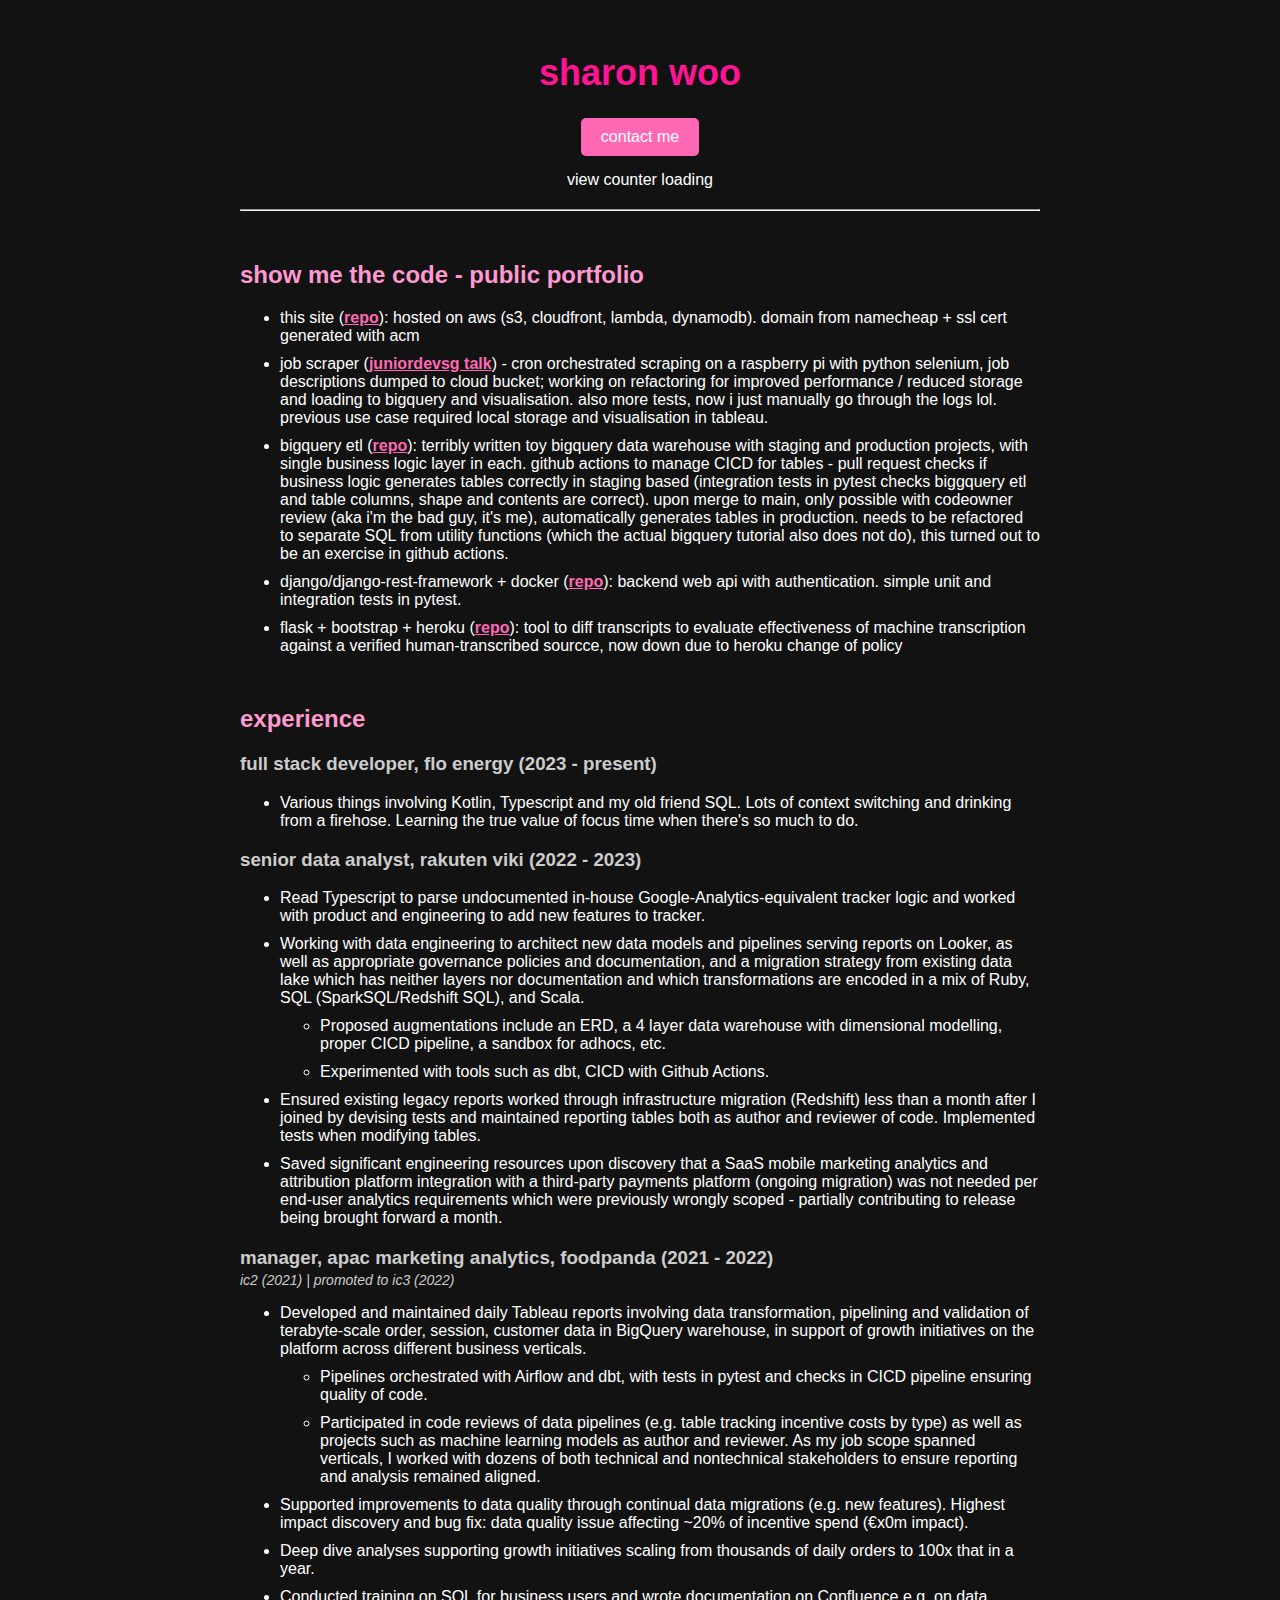
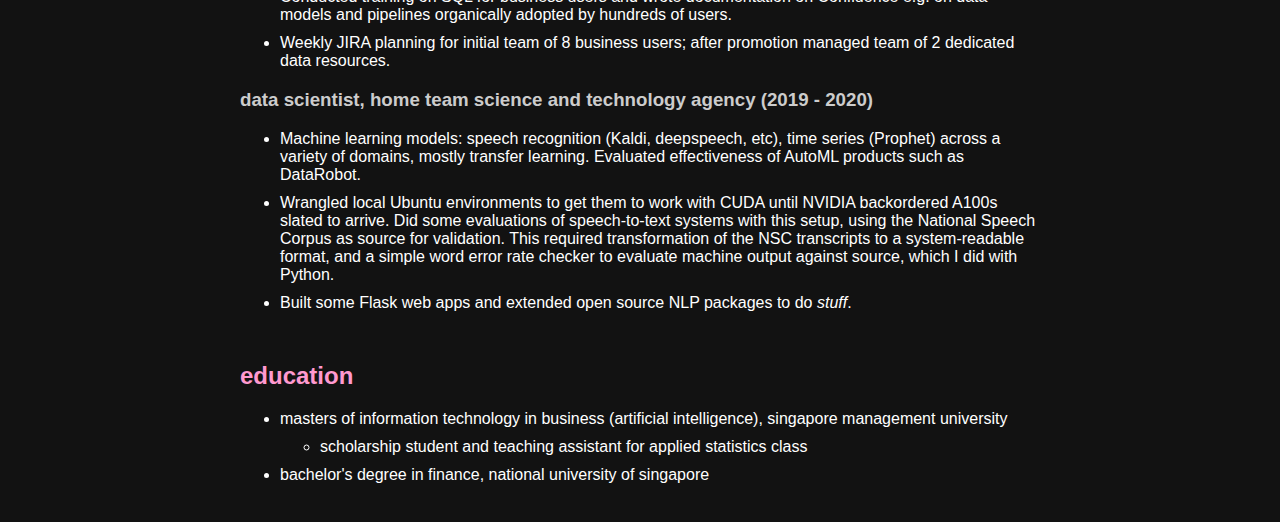
<file: index.html>
<!DOCTYPE html>
<html>
<head>
  <title>show me the code</title>
  <meta charset="UTF-8">
  <meta name="viewport" content="width=device-width, initial-scale=1.0">
  <link rel="stylesheet" href="styles.css">
  <link rel="icon" type="image/x-icon" href="anya.ico">
</head>
<body>
  <div class="container">
    <div class="header">
      <h1>sharon woo</h1>
      <a href="mailto:hello@iam.computer" class="link-button">contact me</a>
      <div class='counter-format'>
        <div class='counter-number'>view counter loading</div>
      </div>
      <hr class="top-margin">
    </div>
    <div class="main">
      <h2>show me the code - public portfolio</h2>
      <ul>
        <li>this site (<a href="https://github.com/sharonwoo/studious-enigma">repo</a>): hosted on aws (s3, cloudfront, lambda, dynamodb). domain from namecheap + ssl cert generated with acm</li>
        <li>job scraper (<a href="https://www.youtube.com/watch?v=FBkTt9GJbxM">juniordevsg talk</a>) - cron orchestrated scraping on a raspberry pi with python selenium, 
            job descriptions dumped to cloud bucket; working on refactoring for improved performance / reduced storage and loading to bigquery and visualisation. also more tests, now i just 
            manually go through the logs lol. previous use case required local storage and visualisation in tableau.</li>
        <li>bigquery etl (<a href="https://github.com/sharonwoo/bigquery-takehome">repo</a>): terribly written toy bigquery data warehouse with staging and production projects, 
            with single business logic layer in each. github actions to manage CICD for tables - pull request checks if business logic generates tables correctly in staging based 
            (integration tests in pytest checks biggquery etl and table columns, shape and contents are correct).
            upon merge to main, only possible with codeowner review (aka i'm the bad guy, it's me), automatically generates tables in production.
            needs to be refactored to separate SQL from utility functions (which the actual bigquery tutorial also does not do), this turned out to be an exercise in github actions. 
        </li>
        <li>django/django-rest-framework + docker (<a href="https://github.com/sharonwoo/grant-household-api-docker">repo</a>): backend web api with authentication. 
            simple unit and integration tests in pytest.</li>
        <li>flask + bootstrap + heroku (<a href="https://github.com/sharonwoo/word-error-rate-tool-v1">repo</a>): tool to diff transcripts to evaluate effectiveness 
            of machine transcription against a verified human-transcribed sourcce, now down due to heroku change of policy</li>
      </ul>
      <h2>experience</h2>
      <h3 class="job-title">full stack developer, flo energy (2023 - present)</h3>
      <ul>
        <li>Various things involving Kotlin, Typescript and my old friend SQL. Lots of context switching and drinking from a firehose. Learning the true value of focus time when there's so much to do. 
        </li>
      </ul>
      <h3 class="job-title">senior data analyst, rakuten viki (2022 - 2023)</h3>
      <ul>
        <li class="why-on-gods-good-earth">Read Typescript to parse undocumented in-house Google-Analytics-equivalent tracker logic and worked with product and engineering to add new features to tracker.
        </li>
        <li>Working with data engineering to architect new data models and pipelines serving reports on Looker, as well as appropriate governance policies and documentation, 
            and a migration strategy from existing data lake which has neither layers nor documentation and which transformations are encoded in a mix of Ruby, SQL (SparkSQL/Redshift SQL), and Scala.
            <ul>
              <li class="extra-margin">Proposed augmentations include an ERD, a 4 layer data warehouse with dimensional modelling, proper CICD pipeline, a sandbox for adhocs, etc.</li>
              <li>Experimented with tools such as dbt, CICD with Github Actions.</li>
            </ul>
        </li>
        <li>Ensured existing legacy reports worked through infrastructure migration (Redshift) less than a month after I joined 
            by devising tests and maintained reporting tables both as author and reviewer of code. Implemented tests when modifying tables.
        </li>
        <li>Saved significant engineering resources upon discovery that a SaaS mobile marketing analytics and attribution platform integration 
            with a third-party payments platform (ongoing migration) was not needed per end-user analytics requirements which were previously wrongly scoped - 
            partially contributing to release being brought forward a month.
        </li>
      </ul>
      <h3 class="job-title top-margin">manager, apac marketing analytics, foodpanda (2021 - 2022)</h3>
      <p class="job-title no-margin">ic2 (2021) | promoted to ic3 (2022)
      <ul>
        <li>Developed and maintained daily Tableau reports involving data transformation, pipelining and validation of terabyte-scale order, session, customer data in BigQuery warehouse, 
            in support of growth initiatives on the platform across different business verticals. 
            <ul>
                <li class="extra-margin">Pipelines orchestrated with Airflow and dbt, with tests in pytest and checks in CICD pipeline ensuring quality of code. </li>
                <li>Participated in code reviews of data pipelines (e.g. table tracking incentive costs by type) as well as projects such as machine learning models as author and reviewer. 
                    As my job scope spanned verticals, I worked with dozens of both technical and nontechnical stakeholders to ensure reporting and analysis remained aligned.
                </li>
            </ul>
        </li>
        <li>Supported improvements to data quality through continual data migrations (e.g. new features). 
            Highest impact discovery and bug fix: data quality issue affecting ~20% of incentive spend (€x0m impact). 
        <li>Deep dive analyses supporting growth initiatives scaling from thousands of daily orders to 100x that in a year. 
        </li>
        <li>Conducted training on SQL for business users and wrote documentation on Confluence e.g. on data models and pipelines 
            organically adopted by hundreds of users.
        </li>
        <li>Weekly JIRA planning for initial team of 8 business users; after promotion managed team of 2 dedicated data resources.</li>
      </ul>
      <h3 class="job-title">data scientist, home team science and technology agency (2019 - 2020)</h3>
      <ul>
        <li>Machine learning models: speech recognition (Kaldi, deepspeech, etc), time series (Prophet) across a variety of domains, mostly transfer learning. 
          Evaluated effectiveness of AutoML products such as DataRobot.
        </li>
        <li>Wrangled local Ubuntu environments to get them to work with CUDA until NVIDIA backordered A100s slated to arrive. 
            Did some evaluations of speech-to-text systems with this setup, using the National Speech Corpus as source for validation. 
            This required transformation of the NSC transcripts to a system-readable format,  
            and a simple word error rate checker to evaluate machine output against source, which I did with Python.
        </li>
        <li>Built some Flask web apps and extended open source NLP packages to do <i>stuff</i>.
        </li>
      </ul>
      <h2>education</h2>
      <ul>
        <li>masters of information technology in business (artificial intelligence), singapore management university</li>
        <ul>
          <li class="extra-margin">scholarship student and teaching assistant for applied statistics class</li>
        </ul>
        <li>bachelor's degree in finance, national university of singapore</li>
      </ul>
    <!-- end main div -->
    </div> 
  </div>
  <script src='./script.js'></script>
</body>
</html>
</file>
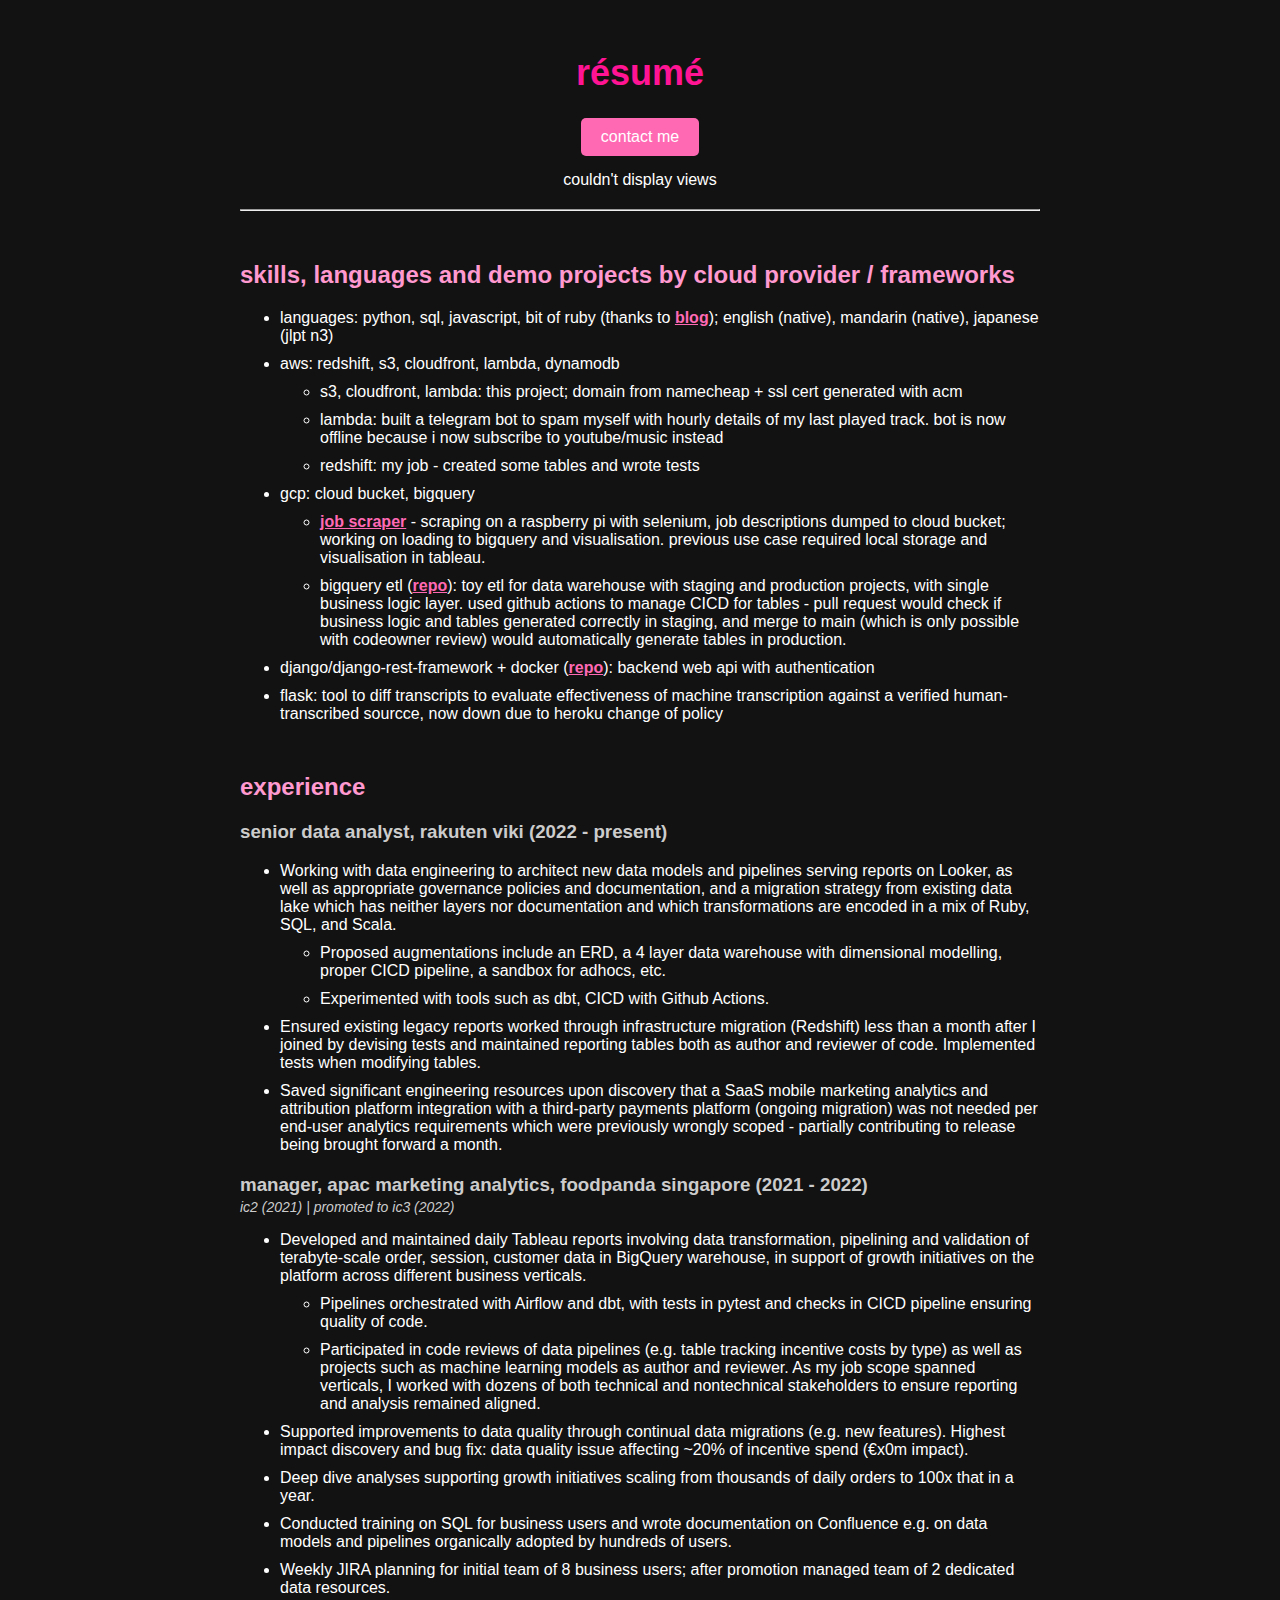
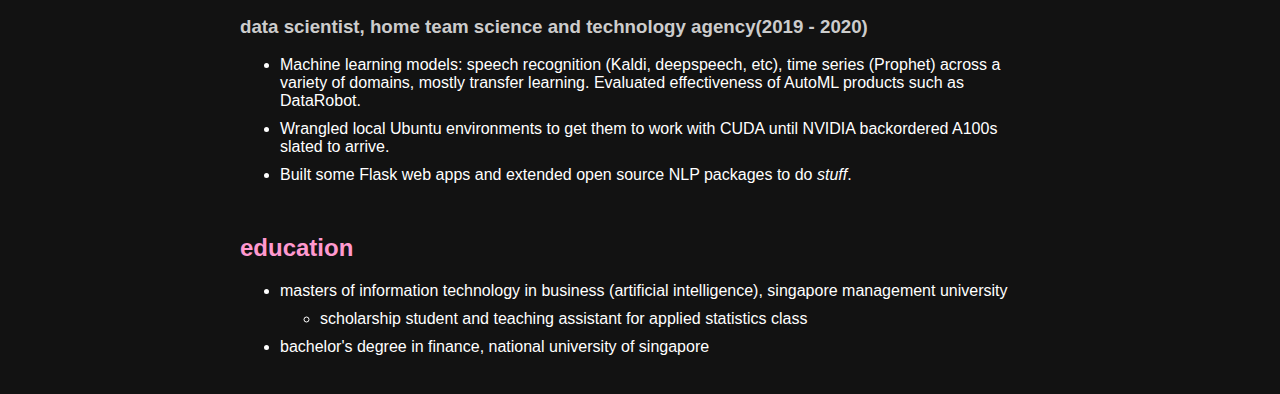
<file: fromscratch/index.html>
<!DOCTYPE html>
<html>
<head>
  <title>résumé</title>
  <meta charset="UTF-8">
  <meta name="viewport" content="width=device-width, initial-scale=1.0">
  <link rel="stylesheet" href="styles.css">
  <link rel="icon" type="image/x-icon" href="anya.ico">
</head>
<body>
  <div class="container">
    <div class="header">
      <h1>résumé</h1>
      <a href="mailto:sharon.woo.2017@mitb.smu.edu.sg" class="link-button">contact me</a>
      <div class='counter-format'>
        <div class='counter-number'>couldn't display views</div>
      </div>
      <hr class="top-margin">
    </div>
    <div class="main">
      <h2>skills, languages and demo projects by cloud provider / frameworks</h2>
      <ul>
        <li>languages: python, sql, javascript, bit of ruby (thanks to <a href="https://github.com/sharonwoo/sharonwoo.github.io">blog</a>); 
                       english (native), mandarin (native), japanese (jlpt n3)</li>
          <li>aws: redshift, s3, cloudfront, lambda, dynamodb</li>
            <ul>
              <li>s3, cloudfront, lambda: this project; domain from namecheap + ssl cert generated with acm</li>
              <li>lambda: built a telegram bot to spam myself with hourly details of my last played track. bot is now offline because i now subscribe to youtube/music instead</li>
              <li>redshift: my job - created some tables and wrote tests</li>
            </ul>
          <li>gcp: cloud bucket, bigquery</li>
            <ul>
              <li><a href="https://www.youtube.com/watch?v=FBkTt9GJbxM">job scraper</a> - scraping on a raspberry pi with selenium, job descriptions dumped to cloud bucket; 
                working on loading to bigquery and visualisation. previous use case required local storage and visualisation in tableau.</li>
              <li>bigquery etl (<a href="https://github.com/sharonwoo/bigquery-takehome">repo</a>): toy etl for data warehouse with staging and production projects, 
                  with single business logic layer. used github actions to manage CICD for tables - pull request would check if business logic and tables generated correctly in staging, 
                  and merge to main (which is only possible with codeowner review) would automatically generate tables in production.
              </li>
            </ul>
          <li>django/django-rest-framework + docker (<a href="https://github.com/sharonwoo/grant-household-api-docker">repo</a>): backend web api with authentication</li>
          <li>flask: tool to diff transcripts to evaluate effectiveness of machine transcription against a verified human-transcribed sourcce, now down due to heroku change of policy</li>
      </ul>
      <h2>experience</h2>
      <h3 class="job-title">senior data analyst, rakuten viki (2022 - present)</h3>
      <ul>
        <li>Working with data engineering to architect new data models and pipelines serving reports on Looker, as well as appropriate governance policies and documentation, 
            and a migration strategy from existing data lake which has neither layers nor documentation and which transformations are encoded in a mix of Ruby, SQL, and Scala.
            <ul>
              <li class="extra-margin">Proposed augmentations include an ERD, a 4 layer data warehouse with dimensional modelling, proper CICD pipeline, a sandbox for adhocs, etc.</li>
              <li>Experimented with tools such as dbt, CICD with Github Actions.</li>
            </ul>
        </li>
        <li>Ensured existing legacy reports worked through infrastructure migration (Redshift) less than a month after I joined 
            by devising tests and maintained reporting tables both as author and reviewer of code. Implemented tests when modifying tables.
        </li>
        <li>Saved significant engineering resources upon discovery that a SaaS mobile marketing analytics and attribution platform integration 
            with a third-party payments platform (ongoing migration) was not needed per end-user analytics requirements which were previously wrongly scoped - 
            partially contributing to release being brought forward a month.
        </li>
      </ul>
      <h3 class="job-title top-margin">manager, apac marketing analytics, foodpanda singapore (2021 - 2022)</h3>
      <p class="job-title no-margin">ic2 (2021) | promoted to ic3 (2022)
      <ul>
        <li>Developed and maintained daily Tableau reports involving data transformation, pipelining and validation of terabyte-scale order, session, customer data in BigQuery warehouse, 
            in support of growth initiatives on the platform across different business verticals. 
            <ul>
                <li class="extra-margin">Pipelines orchestrated with Airflow and dbt, with tests in pytest and checks in CICD pipeline ensuring quality of code. </li>
                <li>Participated in code reviews of data pipelines (e.g. table tracking incentive costs by type) as well as projects such as machine learning models as author and reviewer. 
                    As my job scope spanned verticals, I worked with dozens of both technical and nontechnical stakeholders to ensure reporting and analysis remained aligned.
                </li>
            </ul>
        </li>
        <li>Supported improvements to data quality through continual data migrations (e.g. new features). 
            Highest impact discovery and bug fix: data quality issue affecting ~20% of incentive spend (€x0m impact). 
        <li>Deep dive analyses supporting growth initiatives scaling from thousands of daily orders to 100x that in a year. 
        </li>
        <li>Conducted training on SQL for business users and wrote documentation on Confluence e.g. on data models and pipelines 
            organically adopted by hundreds of users.
        </li>
        <li>Weekly JIRA planning for initial team of 8 business users; after promotion managed team of 2 dedicated data resources.</li>
      </ul>
      <h3 class="job-title">data scientist, home team science and technology agency(2019 - 2020)</h3>
      <ul>
        <li>Machine learning models: speech recognition (Kaldi, deepspeech, etc), time series (Prophet) across a variety of domains, mostly transfer learning. 
          Evaluated effectiveness of AutoML products such as DataRobot.
        </li>
        <li>Wrangled local Ubuntu environments to get them to work with CUDA until NVIDIA backordered A100s slated to arrive.
        </li>
        <li>Built some Flask web apps and extended open source NLP packages to do <i>stuff</i>.
        </li>
      </ul>
      <h2>education</h2>
      <ul>
        <li>masters of information technology in business (artificial intelligence), singapore management university</li>
        <ul>
          <li class="extra-margin">scholarship student and teaching assistant for applied statistics class</li>
        </ul>
        <li>bachelor's degree in finance, national university of singapore</li>
      </ul>
    <!-- end main div -->
    </div> 
  </div>
  <script src='./script.js'></script>
</body>
</html>
</file>
<file: styles.css>
body {
	background-color: #121212;
	color: #ffffff;
	font-family: Arial, sans-serif;
}

.container {
	max-width: 800px;
	margin: 0 auto;
	padding: 20px;
}

.header {
	text-align: center;
	margin-bottom: 30px;
}

.header h1 {
	font-size: 36px;
	font-weight: bold;
	text-transform: lowercase;
    color: #ff1493;
}

.header p {
    font-size: 9px;
}

.main h2 {
	margin-top: 50px;
	margin-bottom: 20px;
	font-size: 24px;
	font-weight: bold;
    color: #ff99cf;
}

.main ul {
	margin-left: 0px;
	margin-bottom: 10px;
}

.main li {
	margin-bottom: 10px;
	font-size: 16px;
}

.main p {
	margin-top: 3px;
	margin-bottom: 10px;
	font-size: 14px;
	font-style: italic;
}

.main a {
	color: #ff69b4;
	font-weight: bold;
}

.main a:hover {
	color: #ff0080;
	font-weight: bold;
}

.main a:visited {
	color: #b3005a;
	font-weight: bold;
}

.job-title {
	color: #cccccc;
  }

.extra-margin {
	margin-top: 10px;
}

.top-margin {
	margin-top: 20px;
	margin-bottom: 0px;
}

.counter-format {
	margin: 15px;
}

.no-margin {
	margin: 0px;
}

.link-button {
	display: inline-block;
	padding: 10px 20px;
	background-color: #ff69b4;
	color: #fff;
	text-decoration: none;
	border-radius: 5px;
  }
  
  .link-button:hover {
	background-color: #ff0080;
  }

@media (max-width: 767px) {
	.container {
		padding: 10px;
	}
	
	.header h1 {
		font-size: 30px;
	}
	
	.main h2 {
		font-size: 22px;
	}
	
	.main li {
		font-size: 16px;
	}
}
</file>
<file: fromscratch/styles.css>
body {
	background-color: #121212;
	color: #ffffff;
	font-family: Arial, sans-serif;
}

.container {
	max-width: 800px;
	margin: 0 auto;
	padding: 20px;
}

.header {
	text-align: center;
	margin-bottom: 30px;
}

.header h1 {
	font-size: 36px;
	font-weight: bold;
	text-transform: lowercase;
    color: #ff1493;
}

.header p {
    font-size: 9px;
}

.main h2 {
	margin-top: 50px;
	margin-bottom: 20px;
	font-size: 24px;
	font-weight: bold;
    color: #ff99cf;
}

.main ul {
	margin-left: 0px;
	margin-bottom: 10px;
}

.main li {
	margin-bottom: 10px;
	font-size: 16px;
}

.main p {
	margin-top: 3px;
	margin-bottom: 10px;
	font-size: 14px;
	font-style: italic;
}

.main a {
	color: #ff69b4;
	font-weight: bold;
}

.main a:hover {
	color: #ff0080;
	font-weight: bold;
}

.main a:visited {
	color: #b3005a;
	font-weight: bold;
}

.job-title {
	color: #cccccc;
  }

.extra-margin {
	margin-top: 10px;
}

.top-margin {
	margin-top: 20px;
	margin-bottom: 0px;
}

.counter-format {
	margin: 15px;
}

.no-margin {
	margin: 0px;
}

.link-button {
	display: inline-block;
	padding: 10px 20px;
	background-color: #ff69b4;
	color: #fff;
	text-decoration: none;
	border-radius: 5px;
  }
  
  .link-button:hover {
	background-color: #ff0080;
  }

@media (max-width: 767px) {
	.container {
		padding: 10px;
	}
	
	.header h1 {
		font-size: 30px;
	}
	
	.main h2 {
		font-size: 22px;
	}
	
	.main li {
		font-size: 16px;
	}
}
</file>
